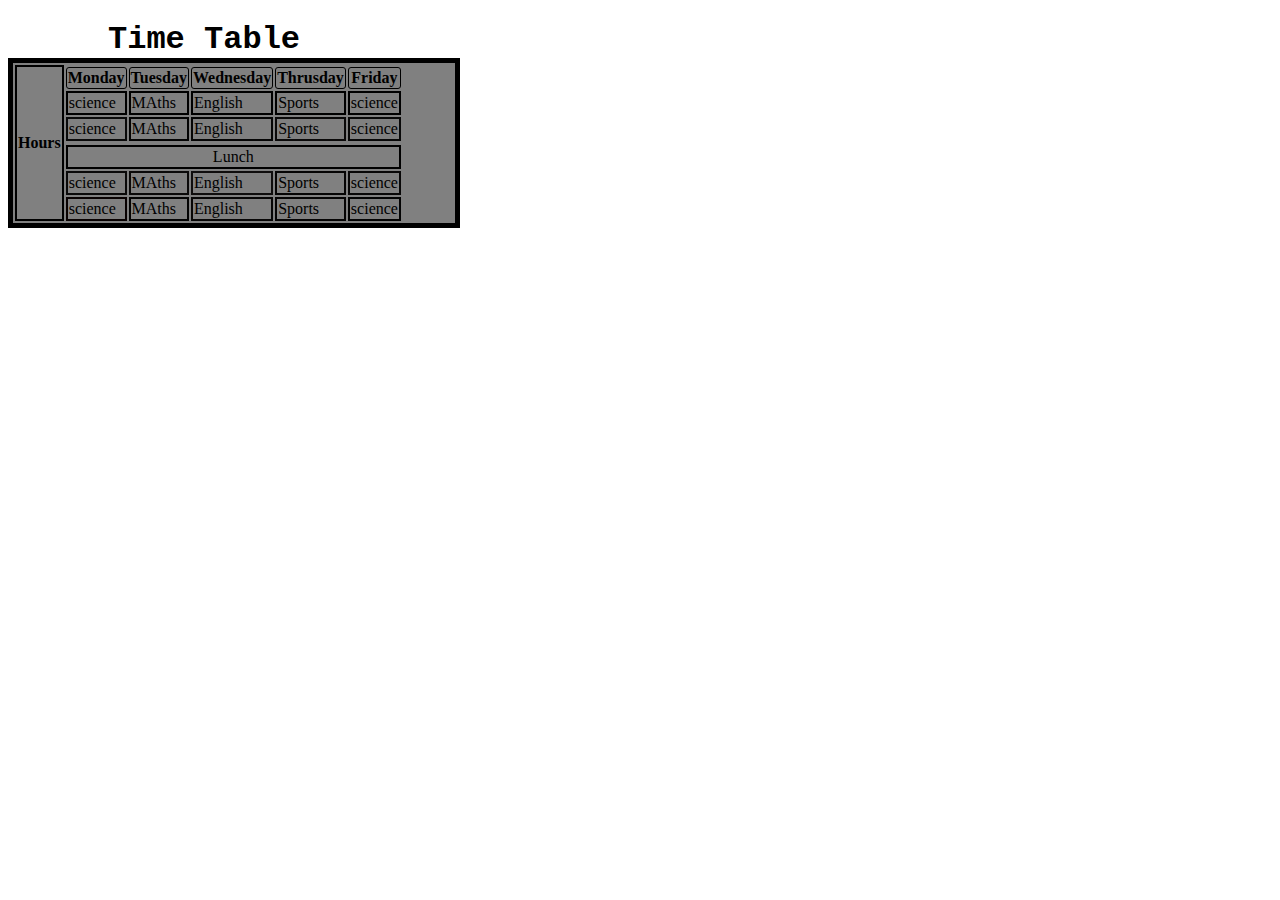
<file: table.html>
<!DOCTYPE html>
<html >
<head>
    <meta charset="UTF-8">
    <meta name="Time Table" content="HTML CODE">
    <title>Table Basics</title>
</head>
<body>
    <h1 style="font-family: 'Courier New', Courier, monospace; margin-left: 100px; margin-bottom: 0%;">Time Table</h1>
    <div style="border: 5px solid black; width: 35%; background-color: grey;">
    <table> <tbody>  <tr>
        <th style="border: 2px solid black;" rowspan="8">Hours</th>
    </tr>
       
           
            <tr>
                <th style="border: 1px solid black; border-radius: 3px;"> Monday</th>
                <th style="border: 1px solid black; border-radius: 3px;" >Tuesday</th>
                <th style="border: 1px solid black; border-radius: 3px;">Wednesday</th>
                <th style="border: 1px solid black; border-radius: 3px;">Thrusday</th>
                <th style="border: 1px solid black; border-radius: 3px;">Friday</th>
            </tr>
       
        
           
            <tr>
            <td style="border: 2px solid black;">science</td>
            <td style="border: 2px solid black;">MAths</td>
            <td style="border: 2px solid black;">English</td>
            <td style="border: 2px solid black;">Sports</td>
            <td style="border: 2px solid black;">science</td></tr>
       <tr>
            <td style="border: 2px solid rgb(10, 10, 10);">science</td>
            <td style="border: 2px solid rgb(3, 3, 3);">MAths</td>
            <td style="border: 2px solid rgb(5, 5, 5);">English</td>
            <td style="border: 2px solid rgb(10, 9, 9);">Sports</td>
            <td style="border: 2px solid rgb(8, 8, 8);">science</td> </tr>
       <tr>
           <tr>
               <td colspan="5" style="border: 2px solid black; text-align: center;">Lunch</td>
           </tr>
            <td style="border: 2px solid rgb(10, 9, 9);">science</td>
            <td style="border: 2px solid rgb(10, 9, 9);">MAths</td>
            <td style="border: 2px solid rgb(15, 13, 13);">English</td>
            <td style="border: 2px solid rgb(5, 4, 4);">Sports</td>
            <td style="border: 2px solid rgb(8, 7, 7);">science</td> </tr>
       <tr>
            <td style="border: 2px solid rgb(8, 1, 1);">science</td>
            <td style="border: 2px solid rgb(3, 3, 3);">MAths</td>
            <td style="border: 2px solid rgb(7, 6, 6);">English</td>
            <td style="border: 2px solid rgb(5, 4, 4);">Sports</td>
            <td style="border: 2px solid rgb(3, 3, 3);">science</td>  </tr>
        </tbody>
    </table>
</div>
</body>
</html>
</file>
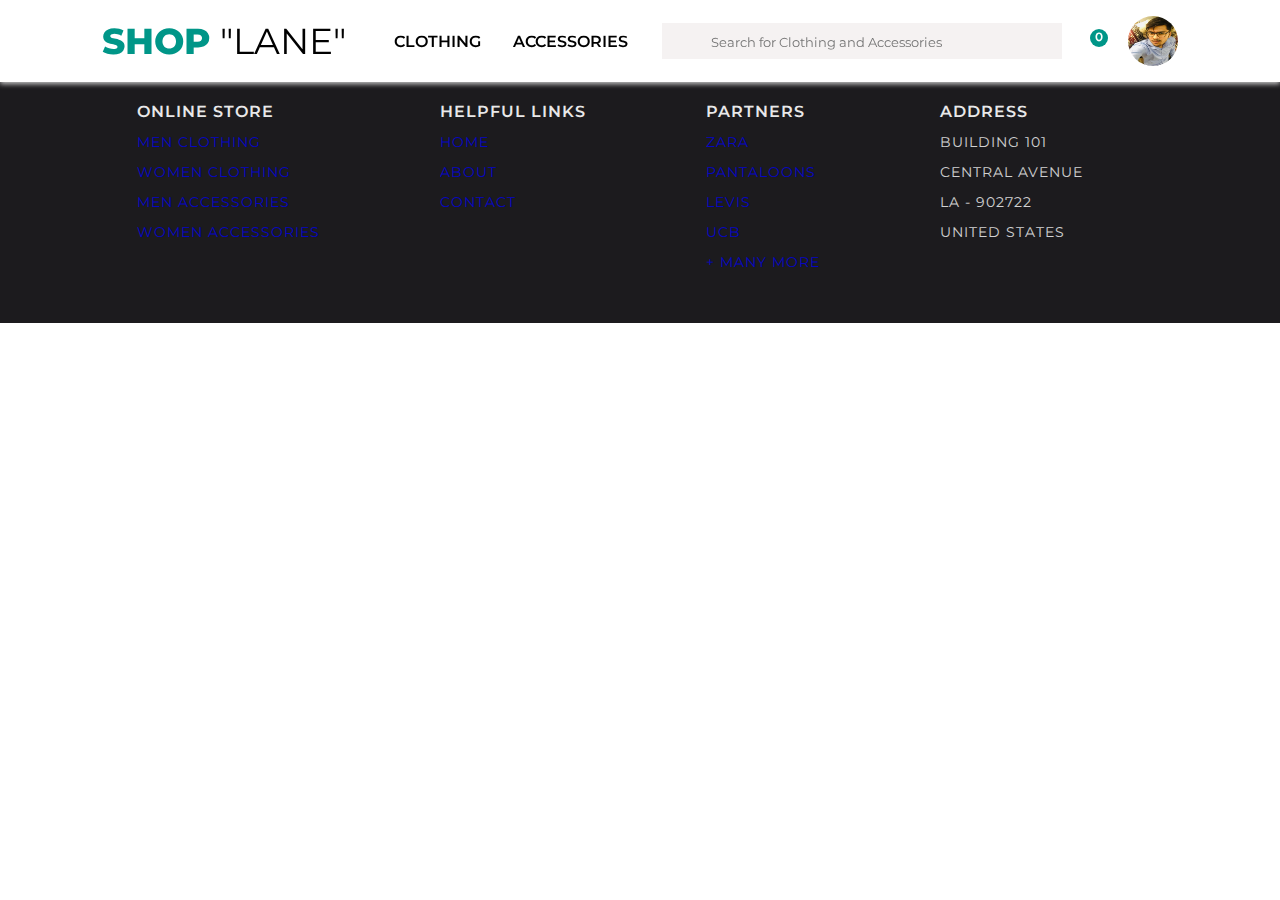
<file: Assignment Final Java/checkout.html>
<!DOCTYPE html>
<html lang="en">
  <head>
    <meta charset="UTF-8" />
    <meta http-equiv="X-UA-Compatible" content="IE=edge" />
    <meta name="viewport" content="width=device-width, initial-scale=1.0" />
    <script src="https://code.jquery.com/jquery-3.6.0.min.js" integrity="sha256-/xUj+3OJU5yExlq6GSYGSHk7tPXikynS7ogEvDej/m4=" crossorigin="anonymous"></script>
    <link rel="stylesheet" href="./styles.css">
    <link rel="stylesheet" href="./checkout.css">
    <link rel="stylesheet" href="https://cdnjs.cloudflare.com/ajax/libs/font-awesome/6.1.1/css/all.min.css"
     integrity="sha512-KfkfwYDsLkIlwQp6LFnl8zNdLGxu9YAA1QvwINks4PhcElQSvqcyVLLD9aMhXd13uQjoXtEKNosOWaZqXgel0g==" 
     crossorigin="anonymous" referrerpolicy="no-referrer" />
     <link rel="stylesheet" href="https://cdn.jsdelivr.net/npm/bootstrap@4.1.3/dist/css/bootstrap.min.css" integrity="sha384-MCw98/SFnGE8fJT3GXwEOngsV7Zt27NXFoaoApmYm81iuXoPkFOJwJ8ERdknLPMO" crossorigin="anonymous">
     <link rel="preconnect" href="https://fonts.googleapis.com">
     <link rel="preconnect" href="https://fonts.gstatic.com" crossorigin>
     <link href="https://fonts.googleapis.com/css2?family=Montserrat:wght@300&display=swap" rel="stylesheet">
    <title>Document</title>
  </head>
  <body>
    <header>
        <nav id="topbar">
           <div id="left-menu">
            <div id="logo">
                <a href="./Home.html">
                  <span class="Shop">Shop</span>
                    "lane"
                </a>
              </div>
                <a href="./Home.html#clothing-section">Clothing</a>
                <a href="./Home.html#accessory-section">Accessories</a>
           </div>
           <div id="search">
            <i class="fas fa-search" aria-hidden="true"></i>
            <input type="text" name="search" id="search-box" placeholder="Search for Clothing and Accessories">
           </div>
           <div  id="right-menu">
            <div id="cart-wrapper">
                <p id="cart-count">0</p>
                <a href="./checkout.html">
                  <i class="fas fa-shopping-cart" aria-hidden="true"></i>
                </a>
            </div>
            <img src="./a9d18741-2db2-4b68-af84-7db36b57bd0f.jpg"/>
           </div>

        </nav>
    </header>
    <section id="cart">

    </section>
    <footer>
      <div>
          <p class="footer-heading">Online Store</p>
          <a href="/" class="footer-link">Men Clothing</a>
          <a href="/" class="footer-link">Women Clothing</a>
          <a href="/" class="footer-link">Men Accessories</a>
          <a href="/" class="footer-link">Women Accessories</a>
      </div>
      <div>
          <p class="footer-heading">Helpful Links</p>
          <a href="/" class="footer-link">Home</a>
          <a href="/" class="footer-link">About</a>
          <a href="/" class="footer-link">Contact</a>
      </div>
      <div>
          <p class="footer-heading">Partners</p>
          <a href="/" class="footer-link">Zara</a>
          <a href="/" class="footer-link">Pantaloons</a>
          <a href="/" class="footer-link">Levis</a>
          <a href="/" class="footer-link">UCB</a>
          <a href="/" class="footer-link">+ Many More</a>
      </div>
      <div>
          <p class="footer-heading">Address</p>
          <p href="/" class="footer-link">Building 101</p>
          <p href="/" class="footer-link">Central Avenue</p>
          <p href="/" class="footer-link">LA - 902722</p>
          <p href="/" class="footer-link">United States</p>
      </div>
  </footer>
  
  </body>
    <script src="https://cdn.jsdelivr.net/npm/popper.js@1.14.3/dist/umd/popper.min.js" integrity="sha384-ZMP7rVo3mIykV+2+9J3UJ46jBk0WLaUAdn689aCwoqbBJiSnjAK/l8WvCWPIPm49" crossorigin="anonymous"></script>
    <script src="https://cdn.jsdelivr.net/npm/bootstrap@4.1.3/dist/js/bootstrap.min.js" integrity="sha384-ChfqqxuZUCnJSK3+MXmPNIyE6ZbWh2IMqE241rYiqJxyMiZ6OW/JmZQ5stwEULTy" crossorigin="anonymous"></script>
    <script src="./checkout.js"></script>
 
</html>
</file>
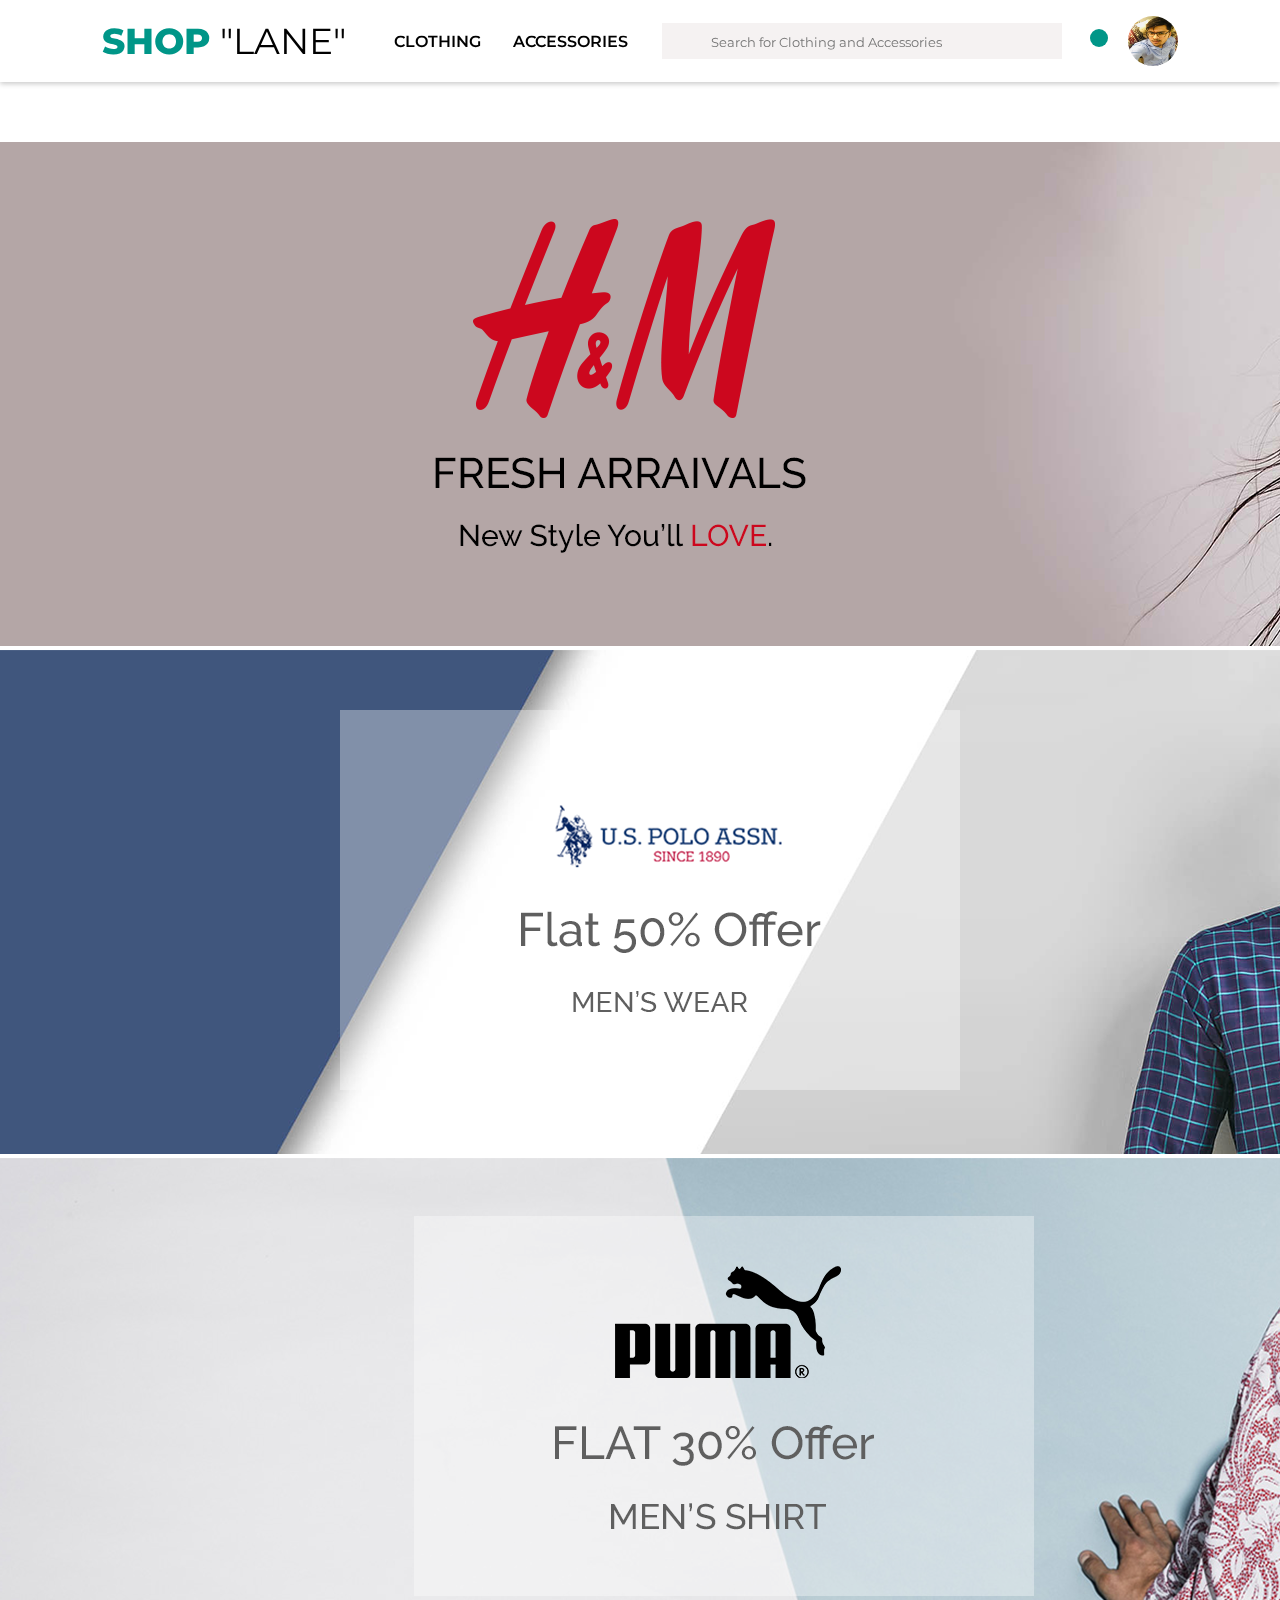
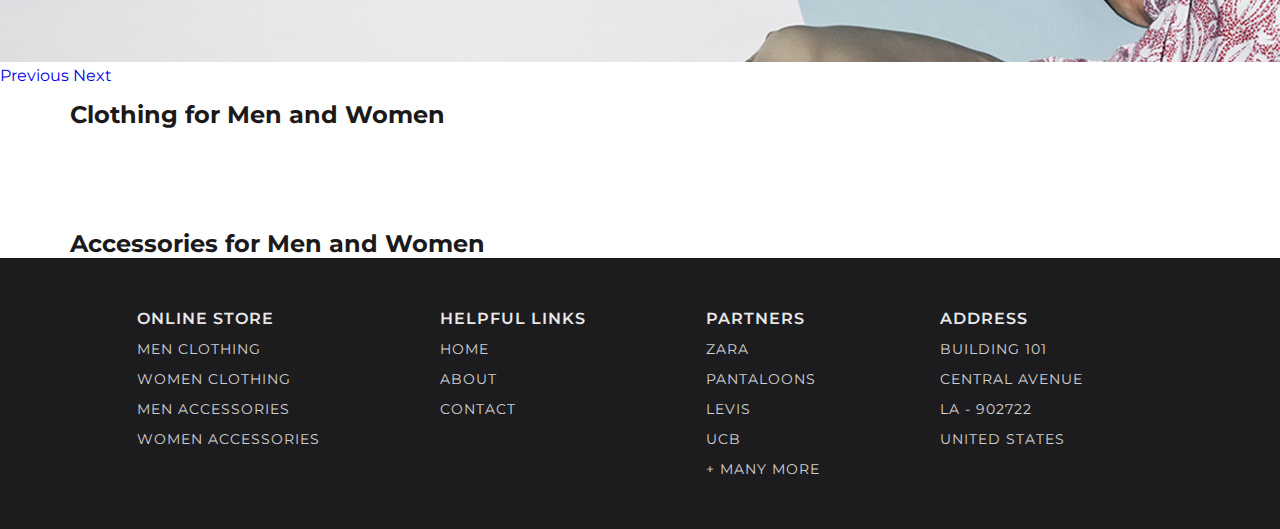
<file: Assignment Final Java/Home.html>
<!DOCTYPE html>
<html lang="en">
  <head>
    <meta charset="UTF-8" />
    <meta http-equiv="X-UA-Compatible" content="IE=edge" />
    <meta name="viewport" content="width=device-width, initial-scale=1.0" />
    <script src="https://code.jquery.com/jquery-3.6.0.min.js" integrity="sha256-/xUj+3OJU5yExlq6GSYGSHk7tPXikynS7ogEvDej/m4=" crossorigin="anonymous"></script>
    <link rel="stylesheet" href="./styles.css">
    <link rel="stylesheet" href="https://cdnjs.cloudflare.com/ajax/libs/font-awesome/6.1.1/css/all.min.css"
     integrity="sha512-KfkfwYDsLkIlwQp6LFnl8zNdLGxu9YAA1QvwINks4PhcElQSvqcyVLLD9aMhXd13uQjoXtEKNosOWaZqXgel0g==" 
     crossorigin="anonymous" referrerpolicy="no-referrer" />
     <link rel="stylesheet" href="https://cdn.jsdelivr.net/npm/bootstrap@4.1.3/dist/css/bootstrap.min.css" integrity="sha384-MCw98/SFnGE8fJT3GXwEOngsV7Zt27NXFoaoApmYm81iuXoPkFOJwJ8ERdknLPMO" crossorigin="anonymous">
     <link rel="preconnect" href="https://fonts.googleapis.com">
     <link rel="preconnect" href="https://fonts.gstatic.com" crossorigin>
     <link href="https://fonts.googleapis.com/css2?family=Montserrat:wght@300&display=swap" rel="stylesheet">
    <title>Document</title>
  </head>
  <body>
    <header>
        <nav id="topbar">
           <div id="left-menu">
            <div id="logo">
                <a href="./Home.html">
                    <span class="Shop">Shop</span>
                    "lane"
                </a>
              </div>
                <a  href="#clothing-section">Clothing</a>
                <a  href="#accessory-section">Accessories</a>
           </div>
           <div id="search">
            <i class="fas fa-search" aria-hidden="true"></i>
            <input type="text" name="search" id="search-box" placeholder="Search for Clothing and Accessories">
           </div>
           <div  id="right-menu">
            <div id="cart-wrapper">
                <p id="cart-count">0</p>
                <a href="./checkout.html">
                  <i class="fas fa-shopping-cart" aria-hidden="true"></i>
                </a>
            </div>
            <img src="./a9d18741-2db2-4b68-af84-7db36b57bd0f.jpg"/>
           </div>

        </nav>
    </header>
    <main>
      <section id="Slider">
        <div id="carouselExampleIndicators" class="carousel slide" data-ride="carousel">
          <ol class="carousel-indicators">
            <li data-target="#carouselExampleIndicators" data-slide-to="0" ></li>
            <li data-target="#carouselExampleIndicators" data-slide-to="1" class="active"></li>
            <li data-target="#carouselExampleIndicators" data-slide-to="2"></li>
          </ol>
          <div class="carousel-inner">
            <div class="carousel-item active">
              <img class="d-block w-100" src="./96OnkX7.png" alt="First slide">
            </div>
            <div class="carousel-item">
              <img class="d-block w-100" src="./KtGxwnN.png" alt="Second slide">
            </div>
            <div class="carousel-item">
              <img class="d-block w-100" src="./p0wdadG.png" alt="Third slide">
            </div>
          </div>
          <a class="carousel-control-prev" href="#carouselExampleIndicators" role="button" data-slide="prev">
            <span class="carousel-control-prev-icon" aria-hidden="true"></span>
            <span class="sr-only">Previous</span>
          </a>
          <a class="carousel-control-next" href="#carouselExampleIndicators" role="button" data-slide="next">
            <span class="carousel-control-next-icon" aria-hidden="true"></span>
            <span class="sr-only">Next</span>
          </a>
      </section>
      <section id="clothing-section">
        <h2 class="section-heading">Clothing for Men and Women</h2>
        <div class="card-container row" id="clothingCards">
        
            </div>
          </div>
      </section>
      <section id="accessory-section">
        <h2 class="section-heading">Accessories for Men and Women</h2>
        <div class="card-container row" id="accessoriesCards">
    </section>
    </main>
    <footer>
      <div>
          <p class="footer-heading">Online Store</p>
          <a href="/" class="footer-link">Men Clothing</a>
          <a href="/" class="footer-link">Women Clothing</a>
          <a href="/" class="footer-link">Men Accessories</a>
          <a href="/" class="footer-link">Women Accessories</a>
      </div>
      <div>
          <p class="footer-heading">Helpful Links</p>
          <a href="/" class="footer-link">Home</a>
          <a href="/" class="footer-link">About</a>
          <a href="/" class="footer-link">Contact</a>
      </div>
      <div>
          <p class="footer-heading">Partners</p>
          <a href="/" class="footer-link">Zara</a>
          <a href="/" class="footer-link">Pantaloons</a>
          <a href="/" class="footer-link">Levis</a>
          <a href="/" class="footer-link">UCB</a>
          <a href="/" class="footer-link">+ Many More</a>
      </div>
      <div>
          <p class="footer-heading">Address</p>
          <p href="/" class="footer-link">Building 101</p>
          <p href="/" class="footer-link">Central Avenue</p>
          <p href="/" class="footer-link">LA - 902722</p>
          <p href="/" class="footer-link">United States</p>
      </div>
  </footer>
  
  </body>
    <script src="https://cdn.jsdelivr.net/npm/popper.js@1.14.3/dist/umd/popper.min.js" integrity="sha384-ZMP7rVo3mIykV+2+9J3UJ46jBk0WLaUAdn689aCwoqbBJiSnjAK/l8WvCWPIPm49" crossorigin="anonymous"></script>
    <script src="https://cdn.jsdelivr.net/npm/bootstrap@4.1.3/dist/js/bootstrap.min.js" integrity="sha384-ChfqqxuZUCnJSK3+MXmPNIyE6ZbWh2IMqE241rYiqJxyMiZ6OW/JmZQ5stwEULTy" crossorigin="anonymous"></script>
  <script src="./Home.js"></script>
 
</html>
</file>
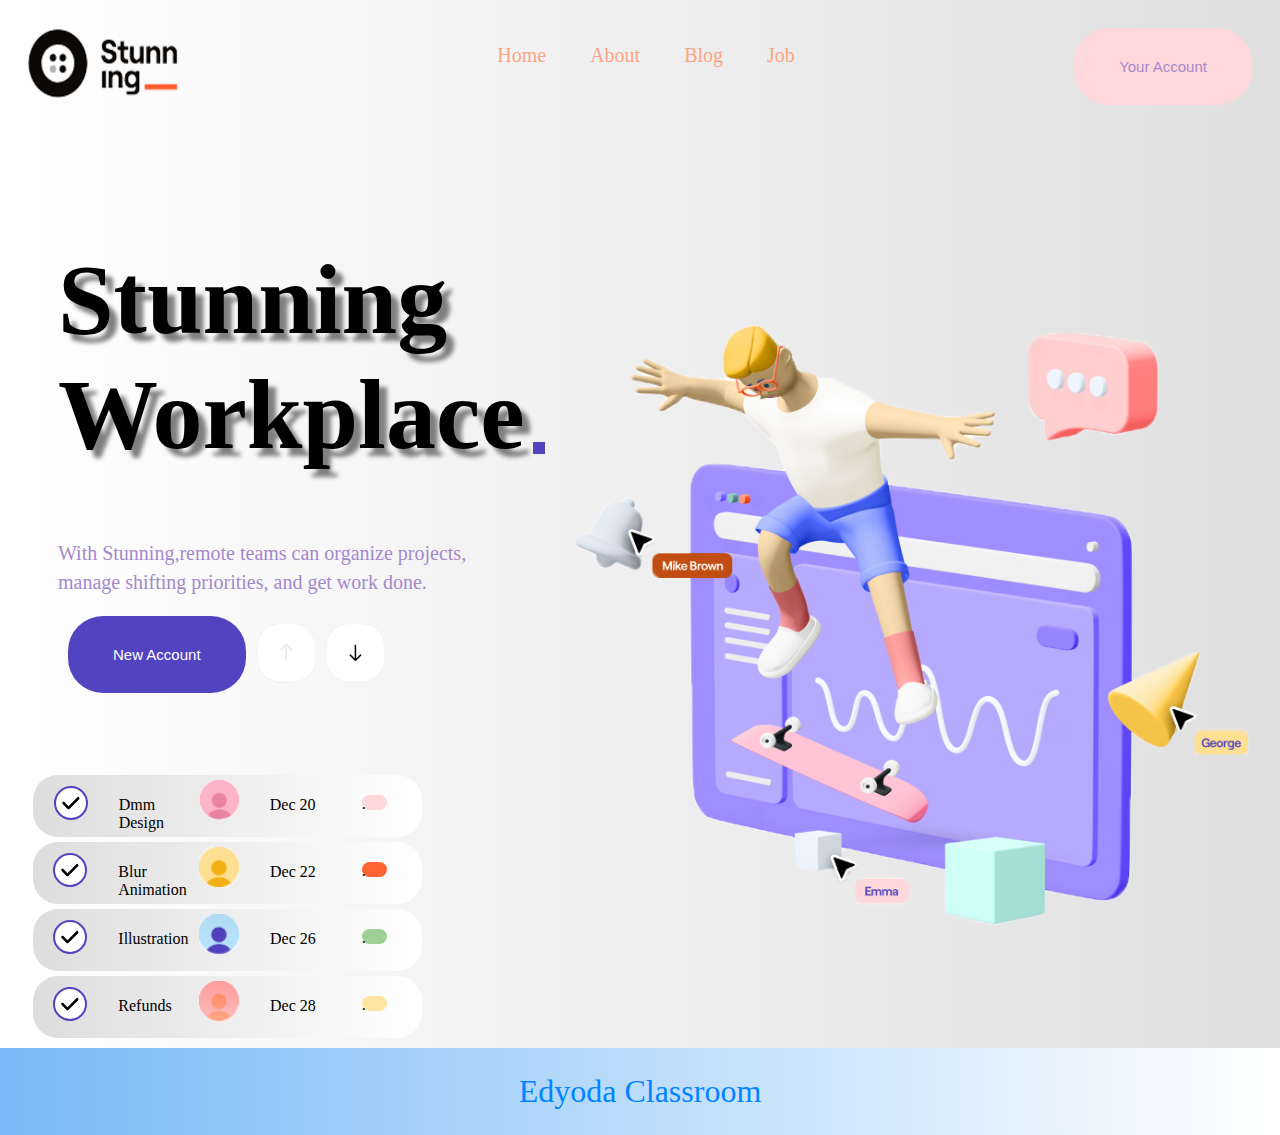
<file: Assignment3/stunninglanding.html>
<!DOCTYPE html>
<html lang="en">
<head>
    <meta charset="UTF-8">
    <meta http-equiv="X-UA-Compatible" content="IE=edge">
    <meta name="viewport" content="width=device-width, initial-scale=1.0">
    <title>Stunning landing page</title>
    <link rel="stylesheet" href="stunning.css">
</head>
<body>
    <header>
        <nav>
            <div class="Nav">
                <div class="content">
                    <img  class="logo" src="stunning-logo.png" alt="">
                </div>
                <div class="menu">
                <div><ul>
                    <li><a class="Line-hover" href="#"> Home</a></li>
                    <li><a class="Line-hover" href="#"> About</a></li>
                    <li><a class="Line-hover" href="#"> Blog</a></li>
                    <li><a class="Line-hover" href="#"> Job</a></li>
                </ul></div>
            </div>
                
                <div class="content">
                    <button class="nav-button">
                        Your Account
                    </button>
                </div>
            </div>
        </nav>
    </header>
    <main>
        <div style="height: 550px; margin-top: 0px;" class="container" >
            <div style="height: 550px;">
            <h1 class="Heading-1">Stunning <br> Workplace <span class="fullstop"></span></h1>
            <p class="text">With Stunning,remote teams can organize projects, <br> manage shifting priorities, and get work done.</p>
            <div class="img">
           <div class="arrow"> <button class="Page-button">
                        New Account
                    </button> </div>
                    <div class="arrow2">
                   <div class="arrow"> <img src="arrow-up.png" alt=""></div>
           <div class="arrow"> <img src="arrow-down.png" alt=""></div></div></div></div>

        
        <div class="container"  >
            <img style="height: 600px; width:673.844pxpx; " src="landing-section-image.png" alt="">
        </div>
    </div>
    <div style="width:30% ; "class="Row-Hover">
        <span  class="Table">
            <span class="dmm-img1"><svg class="check" xmlns="http://www.w3.org/2000/svg" viewBox="0 0 448 512">
                <!--! Font Awesome Pro 6.1.1 by @fontawesome - https://fontawesome.com License - https://fontawesome.com/license (Commercial License) Copyright 2022 Fonticons, Inc. -->
                <path
                  d="M438.6 105.4C451.1 117.9 451.1 138.1 438.6 150.6L182.6 406.6C170.1 419.1 149.9 419.1 137.4 406.6L9.372 278.6C-3.124 266.1-3.124 245.9 9.372 233.4C21.87 220.9 42.13 220.9 54.63 233.4L159.1 338.7L393.4 105.4C405.9 92.88 426.1 92.88 438.6 105.4H438.6z" />
              </svg></span>
            <p style="width: 50px; height: 20px;">  Dmm Design</p>
            <img style="height: 40px;" src="user-pink.png" alt="">
            <p>Dec 20</p>
            <p  id="Row1">.</p>
        </span>
    </div>
    <div style="width:30% ; " class="Row-Hover">
        <span class="Table">
            <span class="dmm-img1"><svg class="check" xmlns="http://www.w3.org/2000/svg" viewBox="0 0 448 512">
                <!--! Font Awesome Pro 6.1.1 by @fontawesome - https://fontawesome.com License - https://fontawesome.com/license (Commercial License) Copyright 2022 Fonticons, Inc. -->
                <path
                  d="M438.6 105.4C451.1 117.9 451.1 138.1 438.6 150.6L182.6 406.6C170.1 419.1 149.9 419.1 137.4 406.6L9.372 278.6C-3.124 266.1-3.124 245.9 9.372 233.4C21.87 220.9 42.13 220.9 54.63 233.4L159.1 338.7L393.4 105.4C405.9 92.88 426.1 92.88 438.6 105.4H438.6z" />
              </svg></span>
            <p style="width: 50px; height: 20px;"> Blur Animation</p>
            <img style="height: 40px;" src="user-orange.png" alt="">
            <p>Dec 22</p>
            <p id="Row2">.</p>
        </span>
    </div>
    <div style="width:30% ;"class="Row-Hover" >
        <span  class="Table">
            <span class="dmm-img1"><svg class="check" xmlns="http://www.w3.org/2000/svg" viewBox="0 0 448 512">
                <!--! Font Awesome Pro 6.1.1 by @fontawesome - https://fontawesome.com License - https://fontawesome.com/license (Commercial License) Copyright 2022 Fonticons, Inc. -->
                <path
                  d="M438.6 105.4C451.1 117.9 451.1 138.1 438.6 150.6L182.6 406.6C170.1 419.1 149.9 419.1 137.4 406.6L9.372 278.6C-3.124 266.1-3.124 245.9 9.372 233.4C21.87 220.9 42.13 220.9 54.63 233.4L159.1 338.7L393.4 105.4C405.9 92.88 426.1 92.88 438.6 105.4H438.6z" />
              </svg></span>
            <p style="width: 50px;height: 20px;"> Illustration</p>
            <img style="height: 40px;" src="user-blue.png" alt="">
            <p>Dec 26</p>
            <p id="Row3">.</p>
        </span>
    </div>
    <div style="width:30% ;"class="Row-Hover" >
        <span  class="Table">
            <span class="dmm-img1"><svg class="check" xmlns="http://www.w3.org/2000/svg" viewBox="0 0 448 512">
                <!--! Font Awesome Pro 6.1.1 by @fontawesome - https://fontawesome.com License - https://fontawesome.com/license (Commercial License) Copyright 2022 Fonticons, Inc. -->
                <path
                  d="M438.6 105.4C451.1 117.9 451.1 138.1 438.6 150.6L182.6 406.6C170.1 419.1 149.9 419.1 137.4 406.6L9.372 278.6C-3.124 266.1-3.124 245.9 9.372 233.4C21.87 220.9 42.13 220.9 54.63 233.4L159.1 338.7L393.4 105.4C405.9 92.88 426.1 92.88 438.6 105.4H438.6z" />
              </svg></span>
            <p style="width: 50px; height: 20px;"> Refunds</p>
            <img style="height: 40px;" src="user-red.png" alt="">
            <p>Dec 28</p>
            <p  id="Row4">.</p>
        </span>
    </div>
    </main>
    <footer>Edyoda Classroom</footer>
</body>
</html>
</file>
<file: Assignment Final Java/styles.css>
body {
    margin: 0;
    font-family: 'Open Sans', sans-serif;
}
a{
    text-decoration: none!important;
}
.Shop{
    color: #009688;
}
#clothing-section:hover {
    color: #009688;

}
#accessory-section:hover {
    color: #009688;
}

#topbar {
    width: 100%;
    box-shadow: 0 2px 5px #ccc;
    background-color: white;
    z-index: 10;

    position: fixed;
    top: 0;
    left: 0;

    display: flex;
    justify-content: space-between;
    align-items: center;
    box-sizing: border-box;
    padding: 16px 8%
}

#left-menu {
    display: inline-flex;
    justify-content: start;
    align-items: center;
}

#logo > a {
    text-decoration: none;
    color: black;
    cursor: pointer;
}

#logo {
    font-size: 36px;
    text-transform: uppercase;
    font-weight: 400;
    margin-right: 16px;
}

#logo span {
    font-weight: 800;
}

#left-menu > a {
    text-decoration: none;
    color: black;
    margin-left: 32px;
    text-transform: uppercase;
    font-weight: 600;
}

#search{
    width: 100%;
    max-width: 400px;
    position: relative;
}

#search > i {
    position: absolute;
    color: #999;
    font-size: 18px;
    top: 50%;
    left: 18px;
    transform: translateY(-50%);
}

#search-box {
    width: 100%;
    border: 1px solid rgb(245, 242, 242);
    background-color: rgb(245, 242, 242);
    box-sizing: border-box;
    padding: 10px 24px 8px 48px;
    color: black;
    outline: none;
}

#right-menu {
    display: inline-flex;
    justify-content: end;
    align-items: center;
}

#cart-wrapper {
    position: relative;
    margin-right: 32px;
}

#cart-count {
    width: 18px;
    height: 18px;
    font-size: 12px;
    margin: 0;
    box-sizing: border-box;
    text-align: center;
    font-weight: 600;
    background-color: #009688;
    color: white;
    border-radius: 50%;

    position: absolute;
    top: -12px;
    right: -12px;
}

#cart-wrapper > a {
    text-decoration: none;
    color: black;
}

#right-menu > img {
    width: 50px;
    height: 50px;
    border-radius: 50%;
}

#Slider{
    transform: translateY(85px);
}



/*for card */

*{
    margin: 0;
    padding: 0;
    box-sizing: border-box;
    font-family: "Montserrat", sans-serif;
}
.section-heading{
    margin-top: 100px;
    margin-left: 70px;
    color: rgb(27, 25, 25);
}
.card-container{
    display: flex;
    flex-wrap: wrap;
    justify-content: center;
    padding: 0 4%;
} 
.card{
    width: 15%;
    min-width: 200px;
    height: auto;
    margin: 30px 10px;
    cursor: pointer;
    background-color: #fff;
    box-shadow: 0 2px 10px rgb(0 0 0 / 30%);
}

.card .image img {
    width: 100%;
}
.card .details {
    padding-left: 10px;
    margin: 10px auto;
}
.card .details h3 {
    text-align: left;
    font-size: 16px;
    font-weight: 400;
    letter-spacing: 0.5px;
    color: rgb(27, 25, 25);
}
.card .details h4 {
    margin-top: 10px;
    text-align: left;
    font-size: 12px;
    color: rgb(110, 110, 110);
}
.card .details h5 {
    margin-top: 10px;
    text-align: left;
    font-size: 15px;
    letter-spacing: 2px;
    color: #009688;
}
.card:hover {
    box-shadow: 0 2px 10px rgba(0, 0, 0, 0.7);
    text-decoration: none;
  }


/* Footer CSS */
footer {
    width: 100%;
    background-color: #1c1b1e; 
    display: flex !important;
    justify-content: center;
    box-sizing: border-box;
    padding: 4% 8%;
 }
 
 footer > div {
     padding-left: 60px;
     padding-right: 60px;
 }
 
 footer > div:first-of-type {
     padding-left: 0;
 }
 
 .footer-heading {
     text-transform: uppercase;
     font-weight: 600;
     font-size: 16px;
     color: white;
     opacity: 0.9;
     letter-spacing: 1px;
 }
 
 .footer-link {
     text-decoration: none;
     color: white;
     display: block;
     margin-top: 12px;
     letter-spacing: 1px;
     text-transform: uppercase;
     font-size: 14px;
     opacity: 0.8;
 }
</file>
<file: Assignment Final Java/checkout.css>
#cart {
    margin: 4% 6%;
    transform: translateY(40px);
}
.Shop{
  color: #009688;
}

#cart h1 {
    font-weight: 300;
    font-size: 40px;
    letter-spacing: -2px;
}

.cart-container {
    display: flex;
    flex-wrap: wrap;
}

.left-side {
    width: 52%;
    margin-top: 60px;
}

.left-side p {
    color: rgb(27, 25, 25);
    letter-spacing: 1px;
    font-size: 20px;
}
.item {
    width: 600px;
}
.item img {
    width: 80px;
    height: 100px;
    border-radius: 4px;
}
.item .detail {
    padding-left: 15px;
}
.item .detail p {
    font-size: 16px;
    margin-top: 8px;
}
.right-side {
    width: 45%;
    margin-top: 60px;
}
.total-amount {
    width: 600px;
    margin: 0;
}
.total-amount h2 {
    letter-spacing: 2px;
    font-weight: 200;
}
.total-amount p {
    margin-top: 20px;
    font-size: 16px;
    letter-spacing: 2px;
    font-weight: 200;
}
a:-webkit-any-link {
    color: -webkit-link;
    cursor: pointer;
    text-decoration: underline;
}
.total-amount button {
    font-size: 16px;
    margin-top: 50px;
    font-weight: 300;
    color: #fff;
    padding: 10px 20px;
    letter-spacing: 2px;
    background-color: #009688;
    border: none;
    border-radius: 4px;
    cursor: pointer;
    box-shadow: 0 2px 10px rgb(0 0 0 / 50%);
}




.section-heading {
    margin-top: 100px;
    margin-left: 70px;
    color: rgb(27, 25, 25);
  }
  .card-conatiner {
    display: flex;
    flex-wrap: wrap;
    justify-content: center;
    padding: 0 4%;
  }
  .card {
    width: 15%;
    min-width: 200px;
    height: auto;
    margin: 30px 10px;
    cursor: pointer;
    background-color: #fff;
    box-shadow: 0 2px 10px rgba(0, 0, 0, 0.3);
  }
  .card a {
    text-decoration: none;
    color: #fff;
  }
  .card:hover {
    box-shadow: 0 2px 10px rgba(0, 0, 0, 0.7);
  }
  .card .img img {
    width: 100%;
  }
  .card .details {
    padding-left: 10px;
    margin: 10px auto;
  }
  .card .details h3 {
    text-align: left;
    font-size: 16px;
    font-weight: 400;
    letter-spacing: 0.5px;
    color: rgb(27, 25, 25);
  }
  .card .details h4 {
    margin-top: 10px;
    text-align: left;
    font-size: 12px;
    color: rgb(110, 110, 110);
  }
  .card .details h5 {
    margin-top: 10px;
    text-align: left;
    font-size: 15px;
    letter-spacing: 2px;
    color: #009688;
  }

  .item {
    display: flex;
    width: 600px;
    margin-top: 25px;
    border-radius: 4px;
    padding: 15px;
    cursor: pointer;
    box-shadow: 0 2px 10px rgb(0 0 0 / 40%);
}

.total-amount {
    width: 450px;
    margin-top: 50px;
    margin-left: 50px;
    border-radius: 4px;
    padding: 15px;
    cursor: pointer;
    box-shadow: 0 2px 10px rgb(0 0 0 / 40%);
}
</file>
<file: Assignment3/stunning.css>
body{
    background: linear-gradient(TO RIGHT, white, rgb(224, 223, 223));
}
.Nav {
    display: flex;
    justify-content: space-between;
    padding: 20px;


}

.logo {
    width: 150px;
    height: 70px;
    cursor: pointer;


}

.menu ul li {
    list-style: none;
    display: inline-block;
    margin: 0px 20px;
}

.menu ul li a {
    font-size: 20px;
    color: #fca484;
    text-decoration: none;
    transition: 0.3s all;
}

.menu ul li a:hover {
    color: black;
}

.Line-hover::after {
    content: '';
    display: block;
    width: 0%;
    height: 2px;
    background-color: #8071D0;
    transition: width 0.3;

}

.Line-hover:hover::after {
    width: 100%;
    transition: width 0.3s;

}


.nav-button {
    border: none;
    font-size: 15px;
    padding: 30px 45px 30px 45px;
    border-radius: 35px;
    background-color: #FFD8DB;
    color: #A389CC;
    cursor: pointer;

}

.nav-button:hover {
    box-shadow: 5px 5px 3px black;
    transition: 0.4s;

}


.content-menu:hover {
    color: #8071D0;
    text-decoration: underline;
    box-shadow: 5px 5px 3px black;
    cursor: pointer;

}

.Heading-1 {
    font-size: 100px;
    text-shadow: 8px 8px 4px gray;
}

.text {
    color: #A389CC;
    font-size: 20px;
    line-height: 1.43;
}

.Page-button {
    border: none;
    font-size: 15px;
    padding: 30px 45px 30px 45px;
    border-radius: 35px;
    background-color: #5243C0;
    color: white;
    cursor: pointer;
    
}
.Page-button:hover {
    box-shadow: 5px 5px 3px black;
    transition: 0.4s;}

.container {
    display: flex;
    justify-content: space-between;
    margin-top: 100px;
    padding: 50px;
}

.img {
    display: flex;
    margin-left: 5px;
}
.arrow{
    margin: 0px 5px;
   
}

.arrow2{
    margin-top: 8px;
    display: flex;
}
table{
    margin: 0px 50px;
}
tr td{
    padding: 15px;
    font-size: 20px;
    
    border-collapse: collapse;
}
.blue:hover{
    background-color: aliceblue;
    box-shadow: 5px 5px 1px #FFD8DB;
    border-radius: 15px;
    cursor:  pointer;

}

.Table{
    display:flex;
    justify-content:space-around;
    width: 100%;
    border: none;
    padding:5px;
    border-radius: 25px;
    margin-left: 25px;
    margin-bottom: 5px;
  
    background: linear-gradient(to right ,rgb(221, 221, 221) ,white);
}

#Row1{ border: NONE; 
    border-radius: 50px; 
    width: 25px;
    height:15px  ;
     margin: 15px 15px;
     background-color: #FED7DA;}

 .Row-Hover:hover{
     background-color: rgb(204, 201, 201);
     box-shadow: 2px 2px 3px black;
     margin-left: 25px;
     transition: 0.4s;
     cursor: pointer;
 }

#Row2{
    border: NONE; 
    border-radius: 50px; 
    width: 25px;
    height:15px  ;
     margin: 15px 15px;
     background-color: #FD6534;

}
#Row3{
    border: NONE; 
    border-radius: 50px; 
    width: 25px;
    height:15px  ;
     margin: 15px 15px;
     background-color: #9ED095;

}
#Row4{
    border: NONE; 
    border-radius: 50px; 
    width: 25px;
    height:15px  ;
     margin: 15px 15px;
     background-color: #FFE4A0;
     

}
footer{
    text-align: center;
    margin: 10px;
    padding: 25px;
   background:linear-gradient(to right, rgb(120, 185, 247),white);
   font-size: 32px;
   color: #0084ff;
   margin-left: -8px;
   margin-right: -8px;
   margin-bottom: -8px;
}

.fullstop{
    border: 1px solid#5243C0;
    width: 10px;
    height: 10px;
    background-color: #5243C0;
    display: inline-block;
    position: absolute;
    margin-left:8px ;
    margin-top: 85px;
}
.check{ 
    border: 2px solid #5243C0;
    border-radius: 30px;
    height: 20px;
    width:20px;
    padding: 5px;
    background-color: white;
    margin-top: 6px
    ;
  }
  .check:hover{
    background-color: #5243C0;
    color: white;
    border-radius: 30px;
  }
</file>
